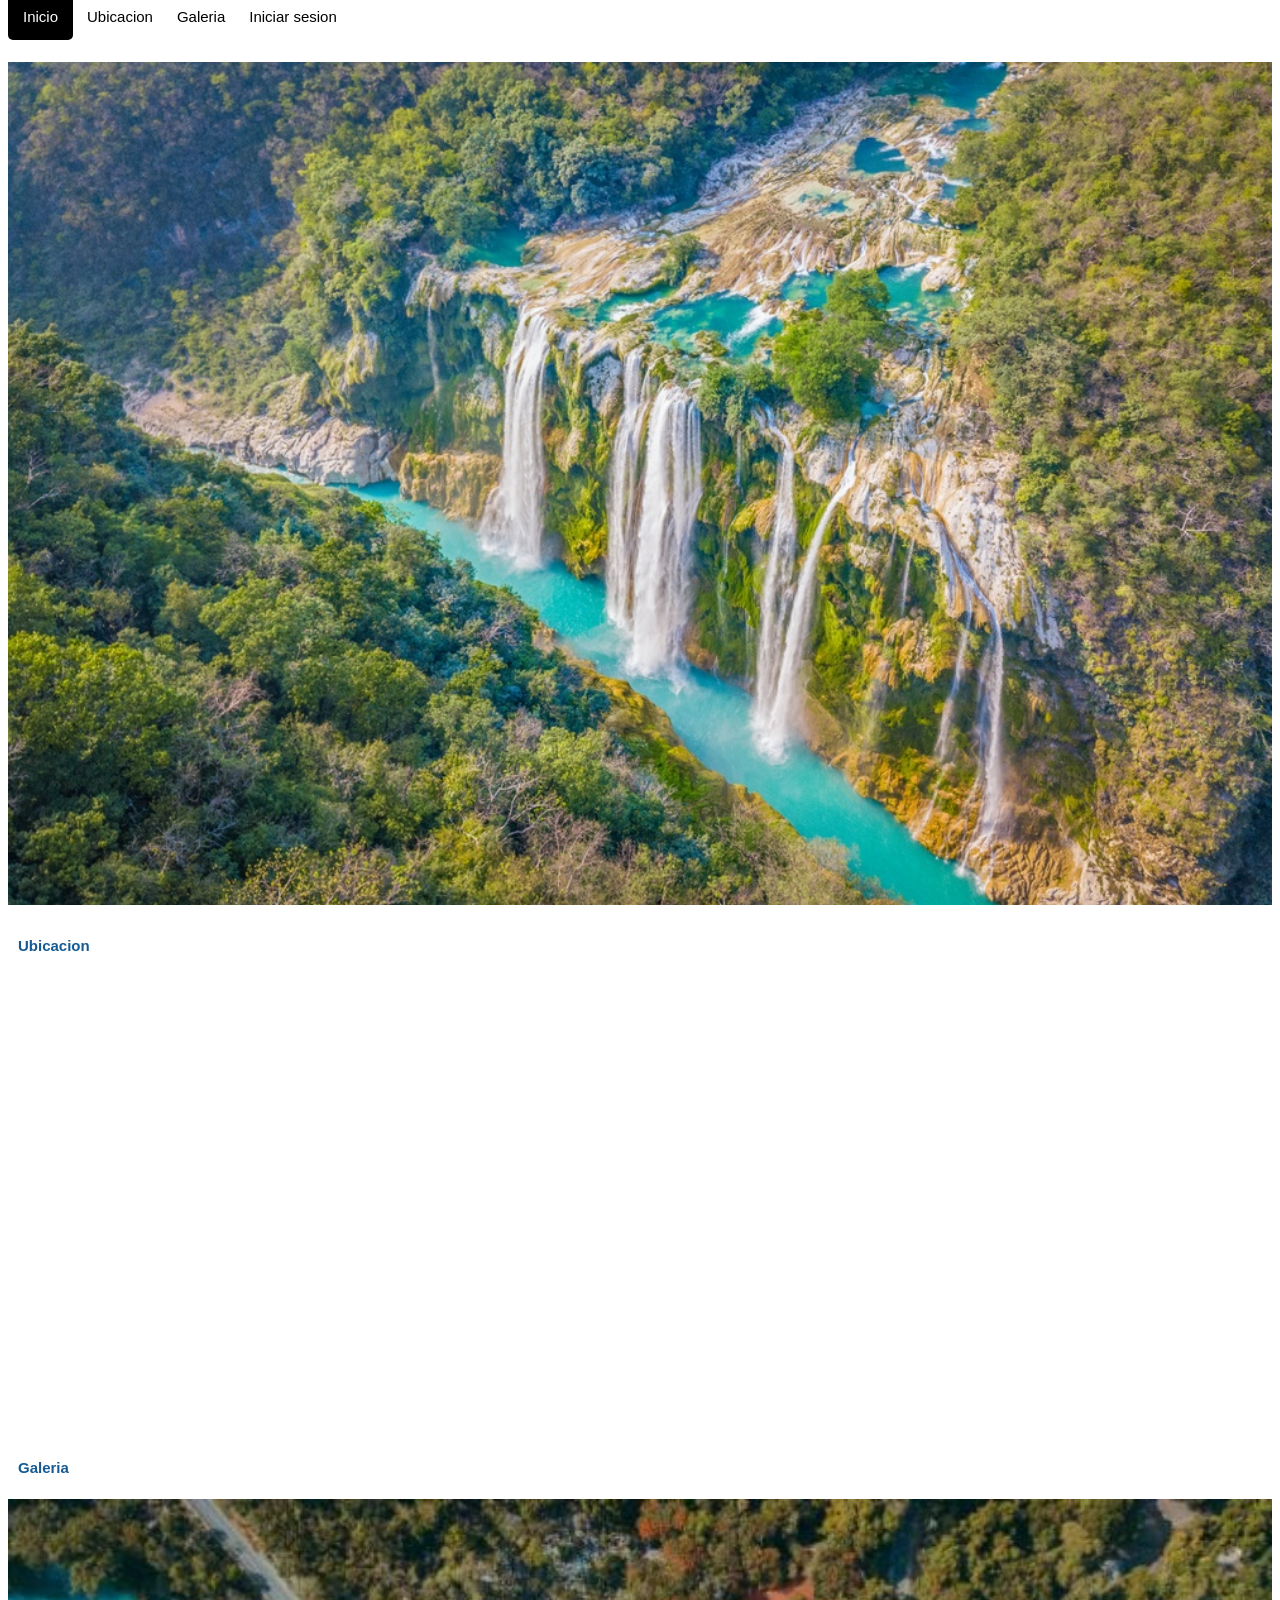
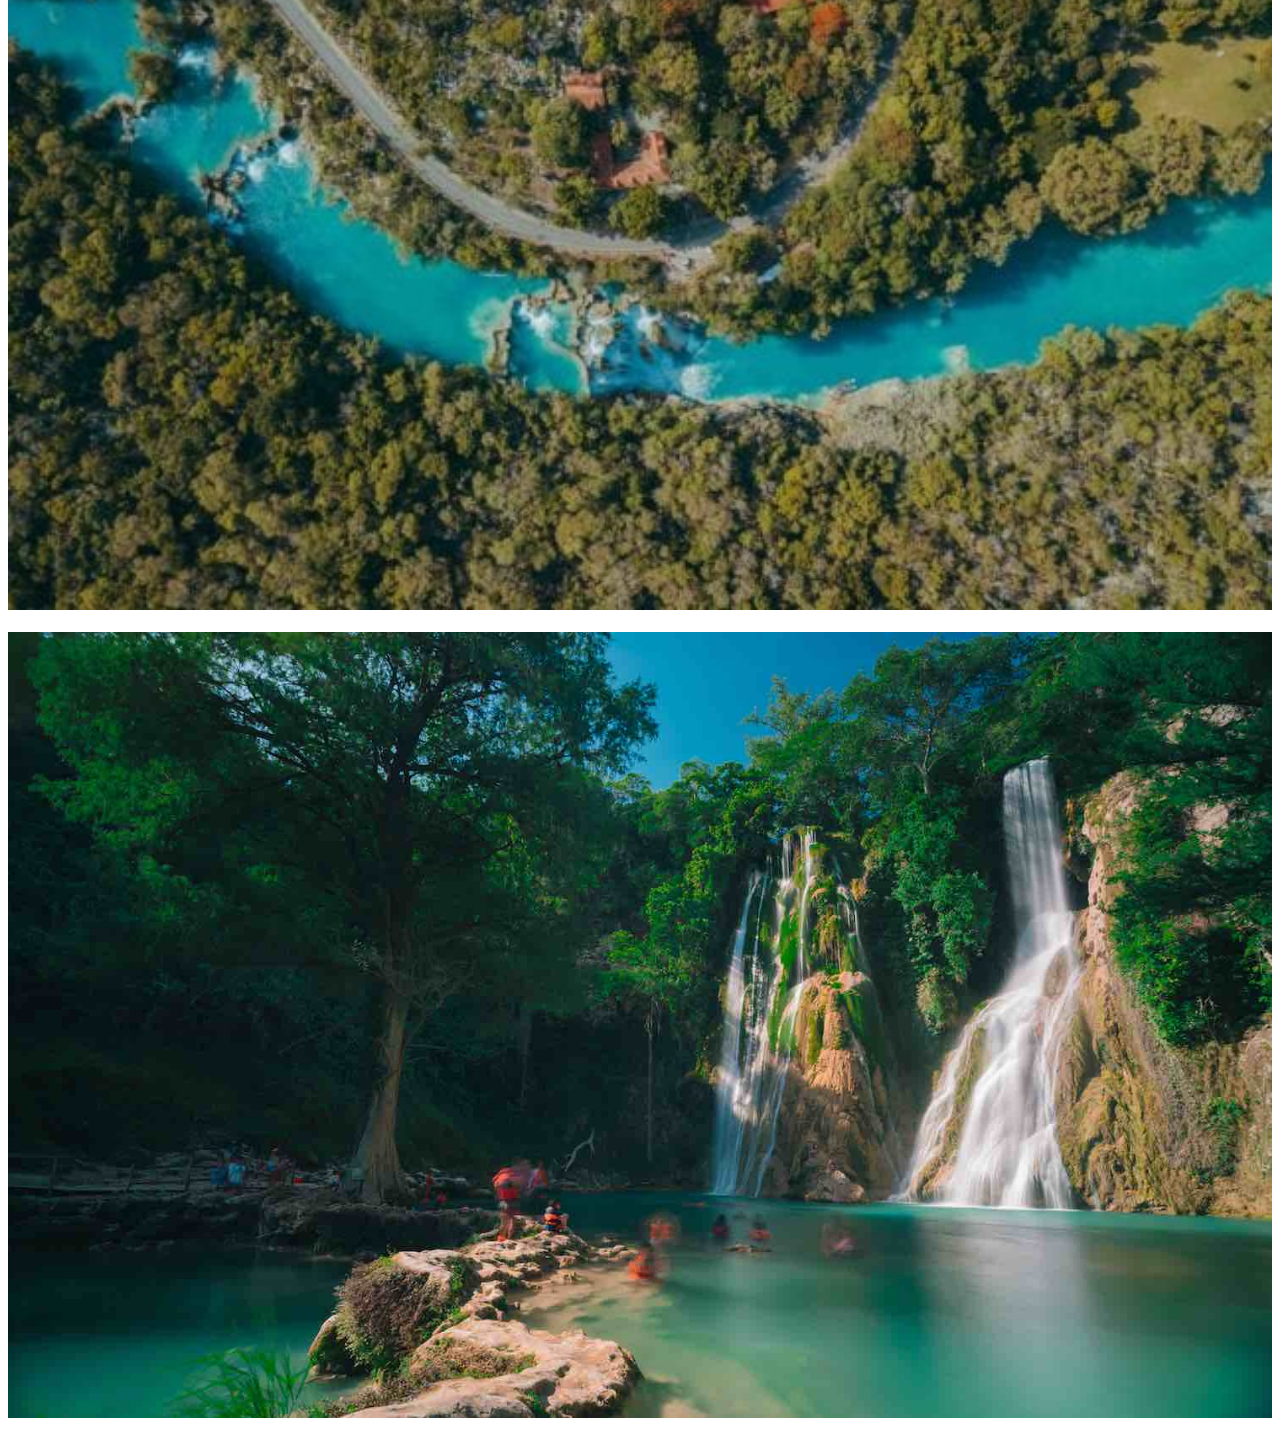
<file: index.html>
<!DOCTYPE html>
<html lang="en">
<head>
    <meta charset="UTF-8">
    <meta http-equiv="X-UA-Compatible" content="IE=edge">
    <meta name="viewport" content="width=device-width, initial-scale=1.0">
    <link rel="icon" href="images/icono-pagina.png">
    <link rel="stylesheet" href="css/hoja_estilo.css">
    <title>Huasteca Potosina | Inicio</title>
</head>
<body>
    <a href="index.html" class="enlace">Inicio</a>
    <a href="#Ubicacion" class="enlace-menu">Ubicacion</a>
    <a href="#Galeria" class="enlace-menu">Galeria</a>
    <a href="http://localhost:8080/proyecto/php/login.html" class="enlace-menu">Iniciar sesion</a>
    <br><br><br>
    <div class="caja">
        <img src="images/1.jpg" alt="">
    </div>
    <div class="caja2">
        <h2><a name="Ubicacion">Ubicacion</a></h2>
        <iframe src="https://www.google.com/maps/embed?pb=!1m18!1m12!1m3!1d3795141.7317930404!2d-102.34793472425368!3d21.734038441370764!2m3!1f0!2f0!3f0!3m2!1i1024!2i768!4f13.1!3m3!1m2!1s0x85d677f4a330ae73%3A0xea9051b08eb4d816!2sCascada%20de%20Tamul%20x%20la%20Morena!5e0!3m2!1ses-419!2smx!4v1679108534990!5m2!1ses-419!2smx" height="450" style="border:0;" allowfullscreen="" loading="lazy" referrerpolicy="no-referrer-when-downgrade"></iframe>
    </div>
    <div class="caja3">
        <h2><a name="Galeria">Galeria</a></h2>
        <img src="images/2.jpg" alt="">
        <br><br>
        <img src="images/3.jpg" alt="">
    </div>
</body>
</html>
</file>
<file: css/hoja_estilo.css>
a{
    padding: 10px;
    font-family: Arial, Helvetica, sans-serif;
    font-size: 15px;
}
.enlace{
    text-decoration: none;
    color: white;
    background-color: black;
    padding: 15px;
    border-radius: 5px; 
}
.enlace-menu{
    text-decoration: none;
    color: black;
}
.enlace-menu:hover{
    color: rgb( 83, 93, 101);
    text-decoration: underline 2px;
}
img{
    width: 100%;
}
h2{
    font-family: Arial, Helvetica, sans-serif;
    color:#155a92;
}
iframe{
    width: 100%;
}
/*CODIGO DE INICIAR SESION.HTML*/
.iniciar-sesion{
    text-align: center;
}
.formulario{
    font-family: Arial, Helvetica, sans-serif;
    padding-top: 80px;
    width: 100%;
    display: grid;
    place-content: center;
}
.usuario, .password{
    padding-bottom: 10px;
}
.usuario-input,.password-input{
    height: 30px;
    width: 280px;
    outline: none; /*Quitar la linea del borde azul en navegadores*/
}
.enviar-datos{
    text-align: center;
    height: 35px;
    width: 288px;
    background-color: rgb(0,0,0);
    color: white;
    border:none;
    cursor:pointer;
}
.registrar-datos{
    background-color: transparent;
    border:none;
    background-color: rgb(0,0,0);
    color: white;
    cursor:pointer;
    height: 35px;
    width: 100%;
}
/*ESTILOS DE MENU_BIENVENIDA.PHP*/
.logo {
    position: fixed;
    left: 0px;
    top: 0px;
    width: 100%;
    height: 100%;
    z-index: 99999;
    /* background: url('../images/5.jpg') 50% 50% no-repeat rgb(249,249,249); */
    opacity: .9;
    background-color: black;
}
.content2{
    display: none;
}
.navegacion-principal{
    text-align: right;
}
.enlace-logout{
    text-decoration: none;
    color: white;
    background-color: black;
    padding: 10px;
    margin: 0;
}
.enlace-logout:hover{
    background-color: red;
}
.usuarios-registrados{
    text-align: center;
}
.menu-bienvenida{
    width: 100%;
    background-color: black;
    /* padding-top: 15px;
    padding-bottom: 15px; */
    padding: 15px 0px 15px 0px;
    display: block;
}
.registrar-admin{
    color: white;
    text-decoration: none;
}
.registrar-admin:hover{
    color: rgba(225, 225, 225, .8);
}
table{
    border: none;
    border-collapse: collapse;
    font-family: Arial, Helvetica, sans-serif;
    width: 100%;
    text-align: center;
    background-color: rgba(0,0,0,.7);
    color:rgba(225,225,225,.6);
}
thead{
    background-color:rgba(  35, 36, 37, .8) ;
    height: 60px;
    color: rgba(77, 212, 0);
}
.imagen-boton{
    filter: invert(0.6);
    width: 30px;
    height: 30px;
}
/*EDITAR_ADMIN.PHP*/
.informacion{
    width: 100%;
}
.form-editar{
    float:left;
    width: 600px;
}
.imagen-formulario{
    float: left;
    width: 30%;
}
.formulario-editar{
    padding: 20px;
}
.id{
    padding-bottom: 25px;
}
label{
    font-family: Arial, Helvetica, sans-serif;
}
.input-formulario-id{
    width: 540px;
    height: 28px;
    outline: none;
}
.nombrec,.correo{
    float: left;
    /*1rem = 10px*/
    padding-right: 2rem;
}
.correo,.pass{
    padding-top: 25px;
}
.input-formulario{
    width: 250px;
    height: 28px;
    outline: none;
}

.submit{
    padding-top: 30px;
}
.actualizar-datos{
    height: 45px;
    width: 260px;
    background-color: rgba(0, 0, 0, .8);
    border: none;
    cursor: pointer;
    color: white;
}
.actualizar-datos:hover{
    background-color:rgba(0,0,0, .6);
}
</file>
